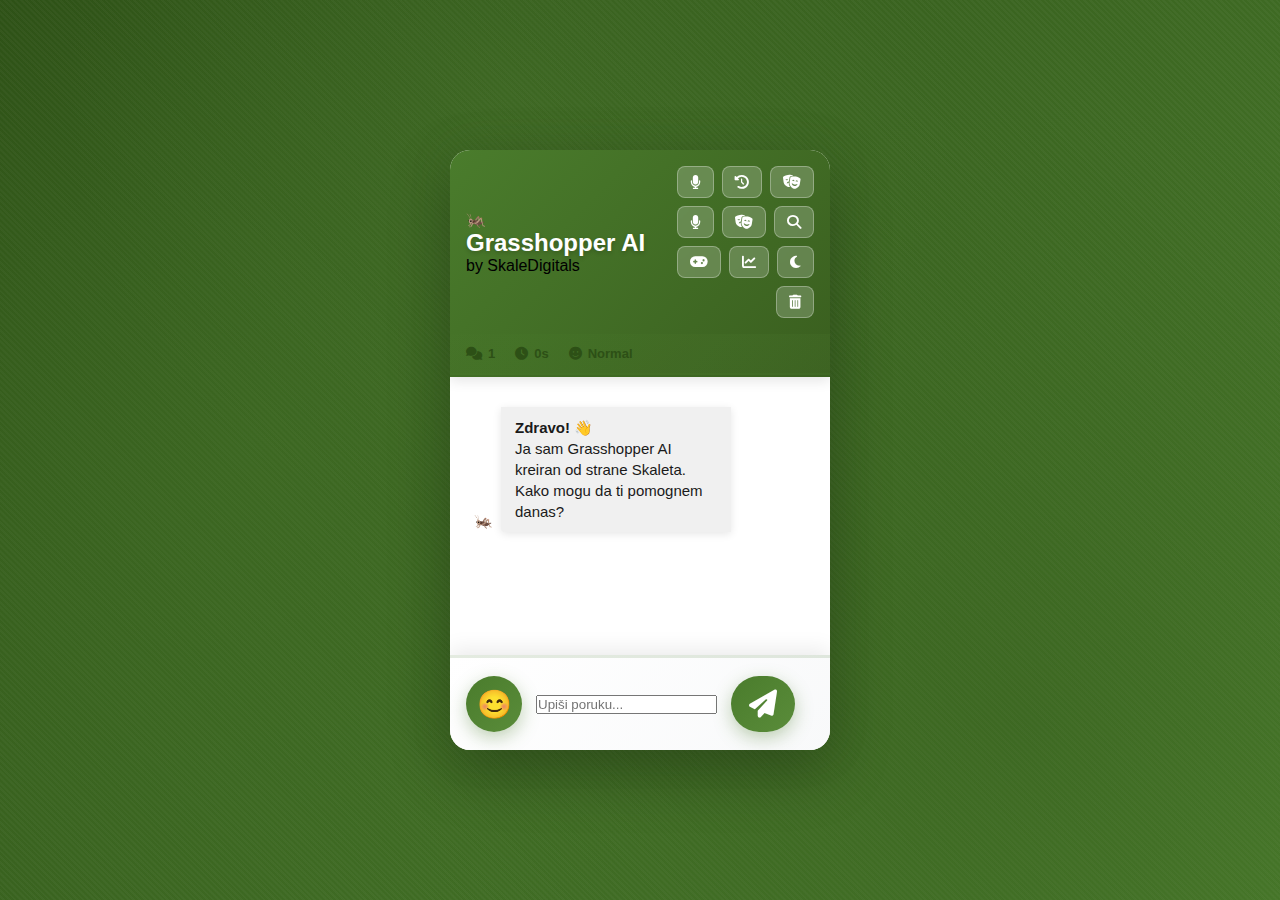
<file: index.html>
<!DOCTYPE html>
<html lang="sr">
<head>
    <meta charset="UTF-8">
    <meta name="viewport" content="width=device-width, initial-scale=1.0, maximum-scale=1.0, user-scalable=no">
    <title>Grasshopper AI - by Skale</title>
    <link rel="icon" href="data:image/svg+xml,<svg xmlns=%22http://www.w3.org/2000/svg%22 viewBox=%220 0 100 100%22><text y=%22.9em%22 font-size=%2290%22>🦗</text></svg>" type="image/svg+xml">
    <link rel="stylesheet" href="style.css">
    <link rel="stylesheet" href="https://cdnjs.cloudflare.com/ajax/libs/font-awesome/6.5.1/css/all.min.css">
</head>
<body>
    <!-- Inline script da ubaci Groq token iz GitHub Actions build-a -->
    <script>
        // Ovo će biti zamenjeno sa stvarnim Groq token-om tokom GitHub Actions build-a
        // Na lokalnom development-u, koristi token iz .env.local (preko config.js)
        window.GROQ_API_KEY_GITHUB = 'GITHUB_GROQ_API_KEY_PLACEHOLDER';
        window.GROQ_MODEL_GITHUB = 'openai/gpt-oss-120b';
    </script>
    
    <div class="container">
        <!-- Modern Header with Branding -->
        <div class="chat-header">
            <div class="header-top">
                <div class="brand-section">
                    <div class="avatar-glow">
                        <span class="avatar-emoji">🦗</span>
                    </div>
                    <div class="brand-info">
                        <h2>Grasshopper AI</h2>
                        <p class="brand-tagline">by SkaleDigitals</p>
                    </div>
                </div>
                <div class="header-buttons">
                    <button class="header-btn" id="voiceBtn" title="Voice Input">
        <i class="fas fa-microphone"></i>
    </button>
    <button class="header-btn" id="historyBtn" title="History">
        <i class="fas fa-history"></i>
    </button>
    <button class="header-btn" id="personalityBtn" title="Personality">
        <i class="fas fa-theater-masks"></i>
    </button>
                    <button class="header-btn" id="voiceBtn" title="Voice Input">
                        <i class="fas fa-microphone"></i>
                    </button>
                    <button class="header-btn" id="personalityBtn" title="Personality">
                        <i class="fas fa-theater-masks"></i>
                    </button>
                    <button class="header-btn" id="searchBtn" title="Search">
                        <i class="fas fa-search"></i>
                    </button>
                    <button class="header-btn" id="gameBtn" title="Play Game">
                        <i class="fas fa-gamepad"></i>
                    </button>
                    <button class="header-btn" id="statsBtn" title="Stats">
                        <i class="fas fa-chart-line"></i>
                    </button>
                    <button class="header-btn" id="darkModeBtn" title="Dark Mode">
                        <i class="fas fa-moon"></i>
                    </button>
                    <button class="header-btn" id="clearBtn" title="Clear Chat">
                        <i class="fas fa-trash-alt"></i>
                    </button>
                </div>
            </div>
            <div class="stats-bar">
                <div class="stat-item">
                    <i class="fas fa-comments"></i>
                    <span id="messageCount">1</span>
                </div>
                <div class="stat-item">
                    <i class="fas fa-clock"></i>
                    <span id="chatTime">0s</span>
                </div>
                <div class="stat-item personality-indicator">
                    <i class="fas fa-smile"></i>
                    <span id="currentPersonality">Normal</span>
                </div>
            </div>
        </div>

        <!-- Chat Box with Typing Indicator -->
        <div class="chat-box" id="chatBox">
            <div class="message bot-message welcome-message">
                <div class="message-avatar">🦗</div>
                <div class="message-content">
                    <strong>Zdravo! 👋</strong><br>
                    Ja sam Grasshopper AI kreiran od strane Skaleta. Kako mogu da ti pomognem danas?
                </div>
            </div>
        </div>

        <!-- Modern Input with Floating Actions -->
        <div class="input-container">
            <button class="input-btn emoji-btn" id="emojiBtn" title="Emoji">
                😊
            </button>
            <input 
                type="text" 
                id="userInput" 
                placeholder="Upiši poruku..."
                autocomplete="off"
            >
            <button class="send-btn" id="sendBtn" title="Send">
                <i class="fas fa-paper-plane"></i>
            </button>
        </div>
    </div>

    <!-- Modals (ostaje isto, ali sa Font Awesome ikonama) -->
    <div class="modal" id="statsModal">
        <div class="modal-content">
            <div class="modal-header">
                <h3><i class="fas fa-chart-bar"></i> Statistika Chata</h3>
                <button class="close-btn">&times;</button>
            </div>
            <div class="modal-body">
                <div class="stat-grid">
                    <div class="stat-card">
                        <i class="fas fa-comments stat-icon"></i>
                        <div class="stat-value" id="statMessages">0</div>
                        <div class="stat-label">Poruke</div>
                    </div>
                    <div class="stat-card">
                        <i class="fas fa-user stat-icon"></i>
                        <div class="stat-value" id="statUserMessages">0</div>
                        <div class="stat-label">Tvoje</div>
                    </div>
                    <div class="stat-card">
                        <i class="fas fa-robot stat-icon"></i>
                        <div class="stat-value" id="statBotMessages">0</div>
                        <div class="stat-label">Bot</div>
                    </div>
                    <div class="stat-card">
                        <i class="fas fa-clock stat-icon"></i>
                        <div class="stat-value" id="statChatTime">0s</div>
                        <div class="stat-label">Vreme</div>
                    </div>
                </div>
                <div class="stat-info">
                    <i class="fas fa-text-width"></i>
                    Prosečna dužina: <strong id="statAvgLength">0</strong>
                </div>
            </div>
            <div class="modal-footer">
                <button class="btn-primary" id="downloadBtn">
                    <i class="fas fa-download"></i> Preuzmi Chat
                </button>
                <button class="btn-primary" id="copyBtn">
                    <i class="fas fa-copy"></i> Kopiraj Sve
                </button>
            </div>
        </div>
    </div>

    <!-- Game Modal -->
    <div class="modal modal-game" id="gameModal">
        <div class="modal-content">
            <div class="modal-header">
                <h3><i class="fas fa-gamepad"></i> Igra</h3>
                <button class="close-btn">&times;</button>
            </div>
            <div class="modal-body game-body">
                <div class="game-select">
                    <button class="game-select-btn active" id="selectJump" data-game="jump">
                        <i class="fas fa-arrow-down"></i> Jump
                    </button>
                    <button class="game-select-btn" id="selectFlappy" data-game="flappy">
                        <i class="fas fa-kite"></i> Flappy
                    </button>
                </div>
                <div id="gameContainer">
                    <canvas id="gameCanvas"></canvas>
                </div>
                <div class="game-controls">
                    <button id="gameStartBtn">Počni Igru</button>
                    <div id="gameScore">Score: 0</div>
                </div>
            </div>
        </div>
    </div>

    <!-- Search Modal -->
    <div class="modal" id="searchModal">
        <div class="modal-content">
            <div class="modal-header">
                <h3><i class="fas fa-search"></i> Pretraga</h3>
                <button class="close-btn">&times;</button>
            </div>
            <div class="modal-body">
                <input type="text" id="searchInput" class="search-input" placeholder="Pretraži poruke...">
                <div id="searchResults" class="search-results"></div>
            </div>
        </div>
    </div>

    <!-- Translator Modal -->
    <div class="modal" id="translatorModal">
        <div class="modal-content">
            <div class="modal-header">
                <h3><i class="fas fa-language"></i> Prevodilac</h3>
                <button class="close-btn">&times;</button>
            </div>
            <div class="modal-body">
                <select id="translatorLang" class="translator-select">
                    <option value="en">English</option>
                    <option value="sr" selected>Srpski</option>
                    <option value="es">Español</option>
                    <option value="fr">Français</option>
                    <option value="de">Deutsch</option>
                </select>
                <button class="btn-primary" id="translateBtn">
                    <i class="fas fa-exchange-alt"></i> Prevedi Sve
                </button>
                <div id="translationResults" class="translation-results"></div>
            </div>
        </div>
    </div>

    <!-- Personality Modal -->
    <div class="modal" id="personalityModal">
        <div class="modal-content">
            <div class="modal-header">
                <h3><i class="fas fa-theater-masks"></i> Ličnost Bota</h3>
                <button class="close-btn">&times;</button>
            </div>
            <div class="modal-body">
                <div class="personality-grid">
                    <button class="personality-btn active" data-personality="normal">
                        <div class="personality-emoji">🤖</div>
                        <div class="personality-name">Normalna</div>
                    </button>
                    <button class="personality-btn" data-personality="humorous">
                        <div class="personality-emoji">😄</div>
                        <div class="personality-name">Humor</div>
                    </button>
                    <button class="personality-btn" data-personality="formal">
                        <div class="personality-emoji">🎩</div>
                        <div class="personality-name">Formalna</div>
                    </button>
                    <button class="personality-btn" data-personality="poetic">
                        <div class="personality-emoji">✨</div>
                        <div class="personality-name">Poetska</div>
                    </button>
                    <button class="personality-btn" data-personality="sarcastic">
                        <div class="personality-emoji">😏</div>
                        <div class="personality-name">Sarkastična</div>
                    </button>
                    <button class="personality-btn" data-personality="motivational">
                        <div class="personality-emoji">💪</div>
                        <div class="personality-name">Motivacijska</div>
                    </button>
                </div>
                <div class="personality-info" id="personalityInfo">
                    Izaberi personalnost za bot 👆
                </div>
            </div>
        </div>
    </div>
<!-- History Modal -->
<div class="modal" id="historyModal">
    <div class="modal-content">
        <div class="modal-header">
            <h3><i class="fas fa-history"></i> Chat History</h3>
            <button class="close-btn">&times;</button>
        </div>
        <div class="modal-body">
            <div class="history-info">
                <i class="fas fa-info-circle"></i>
                Sve sesije se čuvaju lokalno u tvom browser-u
            </div>
            <div id="historySessions" class="history-sessions">
                <!-- Sessions će biti ovde -->
            </div>
        </div>
        <div class="modal-footer">
            <button class="btn-primary" id="newSessionBtn">
                <i class="fas fa-plus"></i> Nova Sesija
            </button>
        </div>
    </div>
</div>
    <script src="config.js"></script>
    <script>
        // Odmah učitaj config i prikaži debug info
        console.log('🔍 Pokušavam da učitam .env.local...');
        loadEnvConfig().then(() => {
            console.log('📋 Config objekat:', {
                apiKey: config.apiKey ? '✅ Dostupan' : '❌ Nije dostupan',
                model: config.model
            });
        });
    </script>
    <script src="script.js"></script>
</body>
</html>
</file>
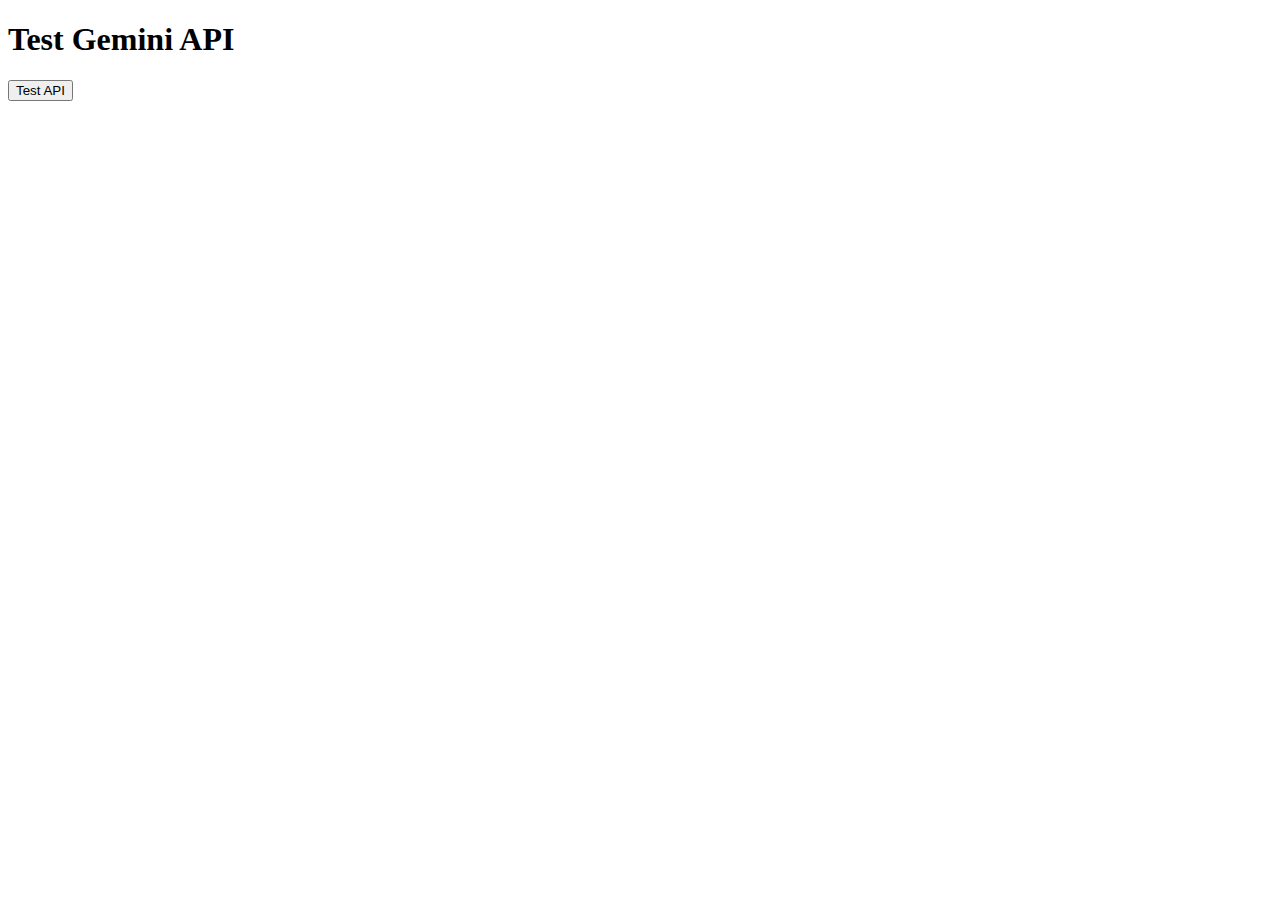
<file: test-api.html>
<!DOCTYPE html>
<html>
<head>
    <title>Test Gemini API</title>
</head>
<body>
    <h1>Test Gemini API</h1>
    <button onclick="testAPI()">Test API</button>
    <pre id="result"></pre>
    
    <script>
        async function testAPI() {
            const resultEl = document.getElementById('result');
            const apiKey = 'AIzaSyDvzLWGZjmZYeaQC206A2Zqt8oo37VfZoM';
            const url = 'https://generativelanguage.googleapis.com/v1beta/models/gemini-1.5-flash:generateContent';
            
            resultEl.textContent = '🔄 Testiram API...\n';
            
            try {
                const response = await fetch(url, {
                    method: 'POST',
                    headers: {
                        'Content-Type': 'application/json',
                        'x-goog-api-key': apiKey
                    },
                    body: JSON.stringify({
                        contents: [{
                            parts: [{ text: 'Hello' }]
                        }]
                    })
                });
                
                const data = await response.json();
                resultEl.textContent += `\n✅ Status: ${response.status}\n`;
                resultEl.textContent += `\n📦 Response:\n${JSON.stringify(data, null, 2)}`;
                
            } catch (error) {
                resultEl.textContent += `\n❌ Error: ${error.message}`;
            }
        }
    </script>
</body>
</html>
</file>
<file: style.css>
* {
    margin: 0;
    padding: 0;
    box-sizing: border-box;
    -webkit-touch-callout: none;
}

html, body {
    width: 100%;
    height: 100%;
    overflow: hidden;
    position: fixed;
    touch-action: manipulation;
}

body {
    font-family: 'Segoe UI', Tahoma, Geneva, Verdana, sans-serif;
    background: linear-gradient(135deg, #2d5016 0%, #4a7c2c 100%);
    display: flex;
    justify-content: center;
    align-items: center;
    transition: background 0.3s ease;
    position: relative;
    overflow: hidden;
}

body::before {
    content: '';
    position: absolute;
    top: 0;
    left: 0;
    width: 100%;
    height: 100%;
    background: 
        radial-gradient(circle at 20% 50%, rgba(74, 124, 44, 0.3) 0%, transparent 50%),
        radial-gradient(circle at 80% 80%, rgba(45, 80, 22, 0.3) 0%, transparent 50%),
        radial-gradient(circle at 40% 10%, rgba(90, 140, 58, 0.2) 0%, transparent 40%);
    animation: backgroundFloat 15s ease-in-out infinite;
    z-index: 1;
    pointer-events: none;
}

body::after {
    content: '';
    position: absolute;
    top: 0;
    left: 0;
    width: 100%;
    height: 100%;
    background: repeating-linear-gradient(
        45deg,
        transparent,
        transparent 2px,
        rgba(255, 255, 255, 0.03) 2px,
        rgba(255, 255, 255, 0.03) 4px
    );
    animation: backgroundMove 20s linear infinite;
    z-index: 0;
    pointer-events: none;
}

body.dark-mode {
    background: linear-gradient(135deg, #0d0d0d 0%, #1a1a1a 100%);
}

body.dark-mode::before {
    background: 
        radial-gradient(circle at 20% 50%, rgba(90, 140, 58, 0.15) 0%, transparent 50%),
        radial-gradient(circle at 80% 80%, rgba(45, 80, 22, 0.15) 0%, transparent 50%),
        radial-gradient(circle at 40% 10%, rgba(74, 124, 44, 0.1) 0%, transparent 40%);
}

body.dark-mode .container {
    background: #1e1e1e;
}

.container {
    width: 100%;
    height: 100%;
    background: white;
    border-radius: 0;
    box-shadow: none;
    display: flex;
    flex-direction: column;
    overflow: hidden;
    animation: slideUp 0.6s cubic-bezier(0.34, 1.56, 0.64, 1);
    transition: transform 0.3s ease, box-shadow 0.3s ease;
    position: relative;
    z-index: 10;
}

@media (min-width: 769px) {
    html, body {
        position: relative;
    }
    
    body {
        justify-content: center;
        align-items: center;
    }
    
    .container {
        width: 380px;
        height: 600px;
        border-radius: 20px;
        box-shadow: 0 20px 60px rgba(0, 0, 0, 0.3), 0 0 40px rgba(74, 124, 44, 0.2);
    }
    
    .container:hover {
        transform: translateY(-5px);
        box-shadow: 0 25px 70px rgba(0, 0, 0, 0.4), 0 0 50px rgba(74, 124, 44, 0.3);
    }
}

@keyframes slideUp {
    from {
        opacity: 0;
        transform: translateY(30px);
    }
    to {
        opacity: 1;
        transform: translateY(0);
    }
}

@keyframes fadeIn {
    from {
        opacity: 0;
    }
    to {
        opacity: 1;
    }
}

@keyframes pop {
    0%, 100% {
        transform: scale(1);
    }
    50% {
        transform: scale(1.1);
    }
}

@keyframes backgroundFloat {
    0%, 100% {
        transform: translate(0, 0) scale(1);
    }
    50% {
        transform: translate(15px, 15px) scale(1.05);
    }
}

@keyframes backgroundMove {
    0% {
        transform: translate(0, 0) rotate(0deg);
    }
    100% {
        transform: translate(20px, 20px) rotate(5deg);
    }
}

.chat-header {
    background: linear-gradient(135deg, #4a7c2c 0%, #3a5f1f 100%);
    border-bottom: 2px solid rgba(45, 80, 22, 0.3);
    box-shadow: 0 4px 12px rgba(0, 0, 0, 0.1);
}

.header-top {
    display: flex;
    justify-content: space-between;
    align-items: center;
    padding: 16px;
    gap: 12px;
}

.header-top h2 {
    margin: 0;
    color: white;
    font-size: 24px;
    font-weight: 700;
    text-shadow: 0 2px 4px rgba(0, 0, 0, 0.2);
    white-space: nowrap;
}

.header-buttons {
    display: flex;
    gap: 8px;
    flex-wrap: wrap;
    justify-content: flex-end;
}

.header-btn {
    padding: 8px 12px;
    background: rgba(255, 255, 255, 0.2);
    border: 1px solid rgba(255, 255, 255, 0.3);
    color: white;
    font-size: 14px;
    cursor: pointer;
    border-radius: 8px;
    transition: all 0.3s ease;
    font-weight: 600;
    display: flex;
    align-items: center;
    justify-content: center;
    backdrop-filter: blur(10px);
}

.header-btn:hover {
    background: rgba(255, 255, 255, 0.3);
    transform: translateY(-2px);
    box-shadow: 0 4px 12px rgba(0, 0, 0, 0.1);
}

.header-btn:active {
    transform: scale(0.95);
}

body.dark-mode .header-btn {
    background: rgba(255, 255, 255, 0.1);
    border: 1px solid rgba(255, 255, 255, 0.15);
}

.stats-bar {
    padding: 12px 16px;
    background: linear-gradient(90deg, rgba(74, 124, 44, 0.1) 0%, rgba(90, 140, 58, 0.1) 100%);
    border-bottom: 2px solid rgba(74, 124, 44, 0.2);
    font-size: 13px;
    font-weight: 600;
    color: #2d5016;
    display: flex;
    gap: 20px;
}

body.dark-mode .stats-bar {
    background: linear-gradient(90deg, rgba(90, 140, 58, 0.1) 0%, rgba(74, 124, 44, 0.05) 100%);
    border-bottom: 2px solid rgba(90, 140, 58, 0.2);
    color: #9ed55e;
}

.stat-item {
    display: flex;
    align-items: center;
    gap: 6px;
}

.stat-item strong {
    color: #4a7c2c;
    font-weight: 700;
}

body.dark-mode .stat-item strong {
    color: #a0d468;
}

.chat-box {
    flex: 1;
    overflow-y: auto;
    -webkit-overflow-scrolling: touch;
    scroll-behavior: smooth;
    padding: 12px 0;
    background: transparent;
}

.chat-box::-webkit-scrollbar {
    width: 5px;
}

.chat-box::-webkit-scrollbar-track {
    background: transparent;
}

.chat-box::-webkit-scrollbar-thumb {
    background: linear-gradient(180deg, #4a7c2c 0%, #2d5016 100%);
    border-radius: 10px;
}

.message {
    padding: 10px 16px;
    margin: 8px 12px;
    border-radius: 14px;
    font-size: 15px;
    word-break: break-word;
    line-height: 1.5;
    animation: slideUp 0.3s ease;
    display: flex;
    align-items: flex-end;
    gap: 8px;
}

.user-message {
    justify-content: flex-end;
    margin-right: 8px;
}

.user-message .message-content {
    background: linear-gradient(135deg, #4a7c2c 0%, #5a8c3a 100%);
    color: white;
    border-bottom-right-radius: 4px;
    box-shadow: 0 2px 8px rgba(74, 124, 44, 0.2);
}

.bot-message {
    justify-content: flex-start;
    margin-left: 8px;
}

.bot-message .message-content {
    background: #f0f0f0;
    color: #1a1a1a;
    border-bottom-left-radius: 4px;
    box-shadow: 0 2px 8px rgba(0, 0, 0, 0.1);
}

body.dark-mode .bot-message .message-content {
    background: #2a2a2a;
    color: #f0f0f0;
    box-shadow: 0 2px 8px rgba(0, 0, 0, 0.5);
}

.message-content {
    padding: 10px 14px;
    max-width: 70%;
    font-size: 15px;
    line-height: 1.4;
}

.input-container {
    padding: 18px 16px;
    background: linear-gradient(135deg, rgba(255, 255, 255, 0.98) 0%, rgba(248, 249, 250, 0.98) 100%);
    backdrop-filter: blur(15px);
    border-top: 3px solid rgba(74, 124, 44, 0.15);
    box-shadow: 0 -6px 20px rgba(0, 0, 0, 0.08);
    display: flex;
    align-items: center;
    gap: 14px;
}

body.dark-mode .input-container {
    background: linear-gradient(135deg, rgba(42, 42, 42, 0.98) 0%, rgba(32, 32, 32, 0.98) 100%);
    border-top: 3px solid rgba(90, 140, 58, 0.3);
    box-shadow: 0 -6px 20px rgba(0, 0, 0, 0.3);
}

.input-btn, .send-btn {
    width: auto;
    min-width: 56px;
    height: 56px;
    padding: 0 18px;
    border-radius: 50px;
    font-size: 28px;
    border: none;
    cursor: pointer;
    background: linear-gradient(135deg, #4a7c2c 0%, #5a8c3a 100%);
    color: white;
    display: flex;
    align-items: center;
    justify-content: center;
    transition: all 0.3s cubic-bezier(0.34, 1.56, 0.64, 1);
    box-shadow: 0 6px 18px rgba(74, 124, 44, 0.35);
    font-weight: 700;
    flex-shrink: 0;
    white-space: nowrap;
}

.input-btn {
    width: 56px;
    padding: 0;
    border-radius: 50%;
}

.input-btn:hover, .send-btn:hover {
    transform: translateY(-3px) scale(1.08);
    box-shadow: 0 8px 28px rgba(74, 124, 44, 0.45);
}

.input-btn:active, .send-btn:active {
    transform: scale(0.92);
    box-shadow: 0 2px 8px rgba(74, 124, 44, 0.3);
}

#messageInput {
    flex: 1;
    padding: 24px 36px;
    font-size: 19px;
    border-radius: 38px;
    height: 80px;
    border: 3px solid rgba(74, 124, 44, 0.28);
    background: white;
    color: #1a1a1a;
    font-family: 'Segoe UI', Tahoma, Geneva, Verdana, sans-serif;
    transition: all 0.3s cubic-bezier(0.34, 1.56, 0.64, 1);
    box-shadow: 0 6px 18px rgba(74, 124, 44, 0.16), inset 0 2px 4px rgba(255, 255, 255, 0.8);
    line-height: 1.7;
    letter-spacing: 0.3px;
}

body.dark-mode #messageInput {
    background: #2a2a2a;
    color: #f0f0f0;
    border: 3px solid rgba(90, 140, 58, 0.38);
    box-shadow: 0 6px 18px rgba(74, 124, 44, 0.15), inset 0 1px 3px rgba(255, 255, 255, 0.08);
}

#messageInput::placeholder {
    color: rgba(26, 26, 26, 0.6);
    font-weight: 500;
    font-size: 19px;
    letter-spacing: 0.2px;
}

body.dark-mode #messageInput::placeholder {
    color: rgba(240, 240, 240, 0.5);
}

#messageInput:focus {
    outline: none;
    border-color: #4a7c2c;
    box-shadow: 0 0 0 4px rgba(74, 124, 44, 0.18), 0 8px 24px rgba(74, 124, 44, 0.28), inset 0 2px 4px rgba(255, 255, 255, 0.1);
    background: #fafbf8;
}

body.dark-mode #messageInput:focus {
    background: #333;
    box-shadow: 0 0 0 4px rgba(160, 212, 104, 0.18), 0 8px 24px rgba(160, 212, 104, 0.25), inset 0 1px 3px rgba(255, 255, 255, 0.08);
}

/* Modal Styles */
.modal {
    display: none;
    position: fixed;
    z-index: 1000;
    left: 0;
    top: 0;
    width: 100%;
    height: 100%;
    background-color: rgba(0, 0, 0, 0.5);
    animation: fadeIn 0.3s ease;
}

.modal.show {
    display: flex !important;
    justify-content: center;
    align-items: center;
}

.modal-content {
    background: white;
    border-radius: 20px;
    box-shadow: 0 10px 40px rgba(0, 0, 0, 0.3);
    max-width: 90%;
    max-height: 85vh;
    display: flex;
    flex-direction: column;
    animation: slideUp 0.3s ease;
}

body.dark-mode .modal-content {
    background: #2a2a2a;
    color: #f0f0f0;
}

.modal-header {
    padding: 18px 20px;
    border-bottom: 2px solid rgba(74, 124, 44, 0.2);
    display: flex;
    justify-content: space-between;
    align-items: center;
    background: linear-gradient(135deg, #4a7c2c 0%, #3a5f1f 100%);
    color: white;
    border-radius: 20px 20px 0 0;
}

body.dark-mode .modal-header {
    background: linear-gradient(135deg, #2a3a1a 0%, #1a2a0f 100%);
    border-bottom: 2px solid rgba(90, 140, 58, 0.2);
}

.modal-header h3 {
    margin: 0;
    font-size: 18px;
    font-weight: 700;
}

.close-btn {
    background: rgba(255, 255, 255, 0.2);
    border: none;
    font-size: 24px;
    cursor: pointer;
    color: white;
    transition: all 0.3s ease;
    width: 36px;
    height: 36px;
    border-radius: 50%;
    display: flex;
    align-items: center;
    justify-content: center;
}

.close-btn:hover {
    background: rgba(255, 255, 255, 0.3);
    transform: rotate(90deg);
}

.modal-body {
    padding: 20px;
    overflow-y: auto;
    flex: 1;
}

.modal-footer {
    padding: 16px 20px;
    border-top: 1px solid rgba(74, 124, 44, 0.2);
    display: flex;
    gap: 12px;
    flex-direction: column;
}

body.dark-mode .modal-footer {
    border-top: 1px solid rgba(90, 140, 58, 0.2);
}

.btn-primary {
    padding: 12px 16px;
    background: linear-gradient(135deg, #4a7c2c 0%, #2d5016 100%);
    color: white;
    border: none;
    border-radius: 10px;
    cursor: pointer;
    font-size: 14px;
    font-weight: 600;
    transition: all 0.3s ease;
    box-shadow: 0 4px 12px rgba(74, 124, 44, 0.3);
}

.btn-primary:hover {
    transform: translateY(-2px);
    box-shadow: 0 6px 16px rgba(74, 124, 44, 0.4);
}

.btn-primary:active {
    transform: scale(0.98);
}

/* Game Modal */
.modal-game {
    max-width: 95%;
    max-height: 90vh;
    width: 400px;
}

.game-body {
    display: flex;
    flex-direction: column;
    justify-content: center;
    align-items: center;
    gap: 15px;
    padding: 20px 0;
}

#gameContainer {
    width: 100%;
    max-width: 350px;
    aspect-ratio: 1;
    background: linear-gradient(180deg, #87ceeb 0%, #e0f6ff 100%);
    border-radius: 12px;
    overflow: hidden;
    box-shadow: 0 5px 20px rgba(0, 0, 0, 0.1);
}

body.dark-mode #gameContainer {
    background: linear-gradient(180deg, #1a3a4a 0%, #0d1f2a 100%);
}

#gameCanvas {
    width: 100%;
    height: 100%;
    display: block;
}

.game-controls {
    display: flex;
    align-items: center;
    gap: 10px;
    width: 100%;
    padding: 0 20px;
}

#gameStartBtn {
    flex: 1;
    padding: 12px 16px;
    background: linear-gradient(135deg, #4a7c2c 0%, #2d5016 100%);
    color: white;
    border: none;
    border-radius: 10px;
    cursor: pointer;
    font-weight: 600;
    font-size: 14px;
    transition: all 0.3s ease;
    box-shadow: 0 4px 12px rgba(74, 124, 44, 0.3);
}

#gameStartBtn:hover {
    transform: translateY(-2px);
    box-shadow: 0 6px 16px rgba(74, 124, 44, 0.4);
}

#gameScore {
    font-size: 16px;
    font-weight: 700;
    color: #4a7c2c;
    min-width: 80px;
}

body.dark-mode #gameScore {
    color: #a0d468;
}

/* Game Selection */
.game-select-btn {
    padding: 10px 16px;
    background: #f0f0f0;
    border: 2px solid #d4e8c1;
    border-radius: 10px;
    cursor: pointer;
    font-weight: 600;
    transition: all 0.3s ease;
    font-size: 14px;
}

body.dark-mode .game-select-btn {
    background: #3a3a3a;
    color: #f0f0f0;
    border-color: #5a8c3a;
}

.game-select-btn:hover {
    border-color: #4a7c2c;
    transform: scale(1.05);
}

.game-select-btn.active {
    background: linear-gradient(135deg, #4a7c2c 0%, #2d5016 100%);
    color: white;
    border-color: #2d5016;
}

/* Search Styles */
.search-input {
    width: 100%;
    padding: 12px;
    border: 2px solid #d4e8c1;
    border-radius: 10px;
    font-size: 14px;
    margin-bottom: 15px;
    transition: all 0.3s ease;
    background: white;
    color: #1a1a1a;
}

body.dark-mode .search-input {
    background: #3a3a3a;
    color: #f0f0f0;
    border-color: #5a8c3a;
}

.search-input:focus {
    outline: none;
    border-color: #4a7c2c;
    box-shadow: 0 0 0 3px rgba(74, 124, 44, 0.1);
}

.search-results {
    max-height: 300px;
    overflow-y: auto;
}

.search-item {
    padding: 12px;
    border-left: 3px solid #4a7c2c;
    background: #f9faf7;
    margin-bottom: 8px;
    border-radius: 8px;
    cursor: pointer;
    transition: all 0.3s ease;
    font-size: 13px;
}

body.dark-mode .search-item {
    background: #3a3a3a;
    color: #f0f0f0;
}

.search-item:hover {
    background: #e8f0e2;
    transform: translateX(5px);
}

body.dark-mode .search-item:hover {
    background: #4a4a4a;
}

/* Translator Styles */
.translator-select {
    width: 100%;
    padding: 12px;
    border: 2px solid #d4e8c1;
    border-radius: 10px;
    font-size: 14px;
    margin-bottom: 15px;
    background: white;
    color: #1a1a1a;
    cursor: pointer;
    transition: all 0.3s ease;
}

body.dark-mode .translator-select {
    background: #3a3a3a;
    color: #f0f0f0;
    border-color: #5a8c3a;
}

.translator-select:focus {
    outline: none;
    border-color: #4a7c2c;
}

.translation-results {
    max-height: 300px;
    overflow-y: auto;
}

.translation-item {
    padding: 12px;
    background: #f9faf7;
    margin-bottom: 10px;
    border-radius: 8px;
    border-left: 3px solid #4a7c2c;
    font-size: 13px;
}

body.dark-mode .translation-item {
    background: #3a3a3a;
    color: #f0f0f0;
}

.translation-original {
    color: #666;
    font-size: 12px;
    margin-bottom: 5px;
    opacity: 0.7;
}

body.dark-mode .translation-original {
    color: #aaa;
}

.translation-translated {
    color: #1a3a0a;
    font-weight: 500;
    font-size: 13px;
}

body.dark-mode .translation-translated {
    color: #a0d468;
}

/* Personality Styles */
.personality-grid {
    display: grid;
    grid-template-columns: repeat(auto-fit, minmax(100px, 1fr));
    gap: 12px;
    margin-bottom: 20px;
}

.personality-btn {
    background: #f9faf7;
    border: 2px solid #d4e8c1;
    border-radius: 12px;
    padding: 15px;
    cursor: pointer;
    text-align: center;
    transition: all 0.3s ease;
    display: flex;
    flex-direction: column;
    align-items: center;
    gap: 8px;
}

body.dark-mode .personality-btn {
    background: #3a3a3a;
    border-color: #5a8c3a;
    color: #f0f0f0;
}

.personality-btn:hover {
    border-color: #4a7c2c;
    transform: translateY(-5px);
    box-shadow: 0 5px 15px rgba(74, 124, 44, 0.2);
}

.personality-btn.active {
    background: linear-gradient(135deg, #4a7c2c 0%, #2d5016 100%);
    color: white;
    border-color: #2d5016;
}

.personality-emoji {
    font-size: 36px;
}

.personality-name {
    font-size: 12px;
    font-weight: 600;
}

.personality-info {
    padding: 15px;
    background: #e8f0e2;
    border-radius: 10px;
    border-left: 4px solid #4a7c2c;
    font-size: 13px;
    color: #1a3a0a;
}

body.dark-mode .personality-info {
    background: #3a3a3a;
    border-left-color: #5a8c3a;
    color: #a0d468;
}

/* MOBILE FIRST - Drastično Poboljšanja */
@media (max-width: 768px) {
    * {
        -webkit-tap-highlight-color: transparent;
        user-select: none;
        -webkit-user-select: none;
    }
    
    .container {
        background: linear-gradient(135deg, #f8f9fa 0%, #ffffff 100%);
    }
    
    body.dark-mode .container {
        background: linear-gradient(135deg, #0d0d0d 0%, #1a1a1a 100%);
    }
    
    .chat-header {
        padding: 0;
    }
    
    .header-top {
        flex-wrap: wrap;
        padding: 14px 12px;
        gap: 10px;
    }
    
    .header-top h2 {
        font-size: 26px;
        width: 100%;
    }
    
    .header-buttons {
        display: grid;
        grid-template-columns: repeat(7, 1fr);
        width: 100%;
        gap: 8px;
    }
    
    .header-btn {
        padding: 12px 8px;
        font-size: 22px;
        height: 52px;
        border-radius: 12px;
        background: rgba(255, 255, 255, 0.2);
        border: 1px solid rgba(255, 255, 255, 0.3);
        display: flex;
        align-items: center;
        justify-content: center;
    }
    
    .header-btn:hover {
        background: rgba(255, 255, 255, 0.3);
        transform: translateY(-2px);
    }
    
    .stats-bar {
        padding: 14px 12px;
        font-size: 15px;
        font-weight: 700;
        gap: 24px;
    }
    
    .stat-item {
        gap: 8px;
    }
    
    .stat-item strong {
        font-size: 17px;
    }
    
    .message {
        padding: 12px 16px;
        margin: 10px 10px;
        border-radius: 16px;
        font-size: 16px;
        line-height: 1.6;
    }
    
    .message-content {
        padding: 12px 14px;
        max-width: 100%;
        font-size: 16px;
    }
    
    .input-container {
        padding: 14px 12px;
        gap: 12px;
    }
    
    .input-btn, .send-btn {
        width: 48px;
        height: 48px;
        font-size: 24px;
    }
    
    #messageInput {
        padding: 12px 16px;
        font-size: 16px;
        height: 48px;
        border-radius: 24px;
    }
    
    .modal-content {
        max-width: 95vw;
        max-height: 90vh;
        border-radius: 20px;
    }
    
    .modal-header {
        padding: 18px 16px;
        font-size: 20px;
    }
    
    .modal-body {
        padding: 18px 16px;
        font-size: 16px;
    }
    
    .modal-footer {
        padding: 16px;
    }
    
    .btn-primary {
        padding: 14px 18px;
        font-size: 16px;
        height: 48px;
        border-radius: 12px;
    }
    
    .game-select-btn {
        padding: 16px 18px;
        font-size: 18px;
        font-weight: 700;
        min-height: 52px;
        flex: 1;
    }
    
    .game-body {
        padding: 16px;
    }
    
    #gameContainer {
        max-width: 100%;
    }
    
    #gameStartBtn {
        padding: 14px 18px;
        font-size: 16px;
        height: 48px;
    }
    
    #gameScore {
        font-size: 18px;
        min-width: auto;
    }
    
    .personality-grid {
        grid-template-columns: 1fr 1fr;
        gap: 12px;
    }
    
    .personality-btn {
        padding: 16px 12px;
        min-height: 80px;
        font-size: 14px;
    }
    
    .personality-emoji {
        font-size: 38px;
    }
    
    .search-input, .translator-select {
        padding: 14px 16px;
        font-size: 16px;
        height: 48px;
        border-radius: 12px;
    }
    
    .search-item {
        padding: 14px 12px;
        font-size: 15px;
        margin: 8px 0;
    }
    
    .translation-item {
        padding: 14px;
        font-size: 15px;
        margin: 10px 0;
    }
    
    .translation-original,
    .translation-translated {
        padding: 10px 12px;
        font-size: 15px;
    }
    
    canvas {
        border-radius: 12px;
        margin-bottom: 12px;
    }
    
    /* Enhanced Input Container for Mobile */
    .input-container {
        padding: 20px 16px;
        gap: 16px;
        background: linear-gradient(135deg, rgba(255, 255, 255, 0.99) 0%, rgba(248, 249, 250, 0.99) 100%);
        border-top: 4px solid #4a7c2c;
        box-shadow: 0 -10px 28px rgba(0, 0, 0, 0.15);
    }
    
    body.dark-mode .input-container {
        background: linear-gradient(135deg, rgba(42, 42, 42, 0.99) 0%, rgba(32, 32, 32, 0.99) 100%);
        border-top: 4px solid #5a8c3a;
    }
    
    /* Enhanced Input Buttons for Mobile */
    .input-btn {
        width: 62px;
        height: 62px;
        font-size: 32px;
        border-radius: 50%;
        box-shadow: 0 8px 24px rgba(74, 124, 44, 0.4);
    }
    
    .send-btn {
        min-width: 90px;
        padding: 0 24px;
        height: 62px;
        font-size: 18px;
        font-weight: 800;
        border-radius: 31px;
        box-shadow: 0 8px 24px rgba(74, 124, 44, 0.4);
    }
    
    .input-btn:hover, .send-btn:hover {
        transform: translateY(-4px) scale(1.12);
        box-shadow: 0 12px 32px rgba(74, 124, 44, 0.5);
    }
    
    /* Enhanced Message Input for Mobile */
    #messageInput {
        height: 80px;
        padding: 24px 36px;
        font-size: 20px;
        border-radius: 40px;
        border: 3px solid rgba(74, 124, 44, 0.35);
        box-shadow: 0 8px 22px rgba(74, 124, 44, 0.22), inset 0 2px 4px rgba(255, 255, 255, 0.9);
        line-height: 1.9;
        letter-spacing: 0.4px;
    }
    
    body.dark-mode #messageInput {
        border: 3px solid rgba(90, 140, 58, 0.45);
        box-shadow: 0 8px 22px rgba(74, 124, 44, 0.2), inset 0 1px 3px rgba(255, 255, 255, 0.1);
    }
    
    #messageInput::placeholder {
        font-size: 20px;
        letter-spacing: 0.3px;
    }
    
    #messageInput:focus {
        height: 80px;
        box-shadow: 0 0 0 6px rgba(74, 124, 44, 0.22), 0 12px 32px rgba(74, 124, 44, 0.4), inset 0 2px 4px rgba(255, 255, 255, 0.9);
        border-color: #4a7c2c;
        transform: translateY(-2px);
        background: #fafbf8;
    }
    
    body::before {
        animation: backgroundFloatMobile 20s ease-in-out infinite;
    }
    
    body::after {
        animation: backgroundMoveMobile 25s linear infinite;
    }
}

@keyframes backgroundFloatMobile {
    0%, 100% {
        transform: translate(0, 0) scale(1);
    }
    50% {
        transform: translate(5px, 3px) scale(1.05);
    }
}

@keyframes backgroundMoveMobile {
    0% {
        transform: translate(0, 0) rotate(0deg);
    }
    100% {
        transform: translate(10px, 10px) rotate(2deg);
    }
}
</file>
